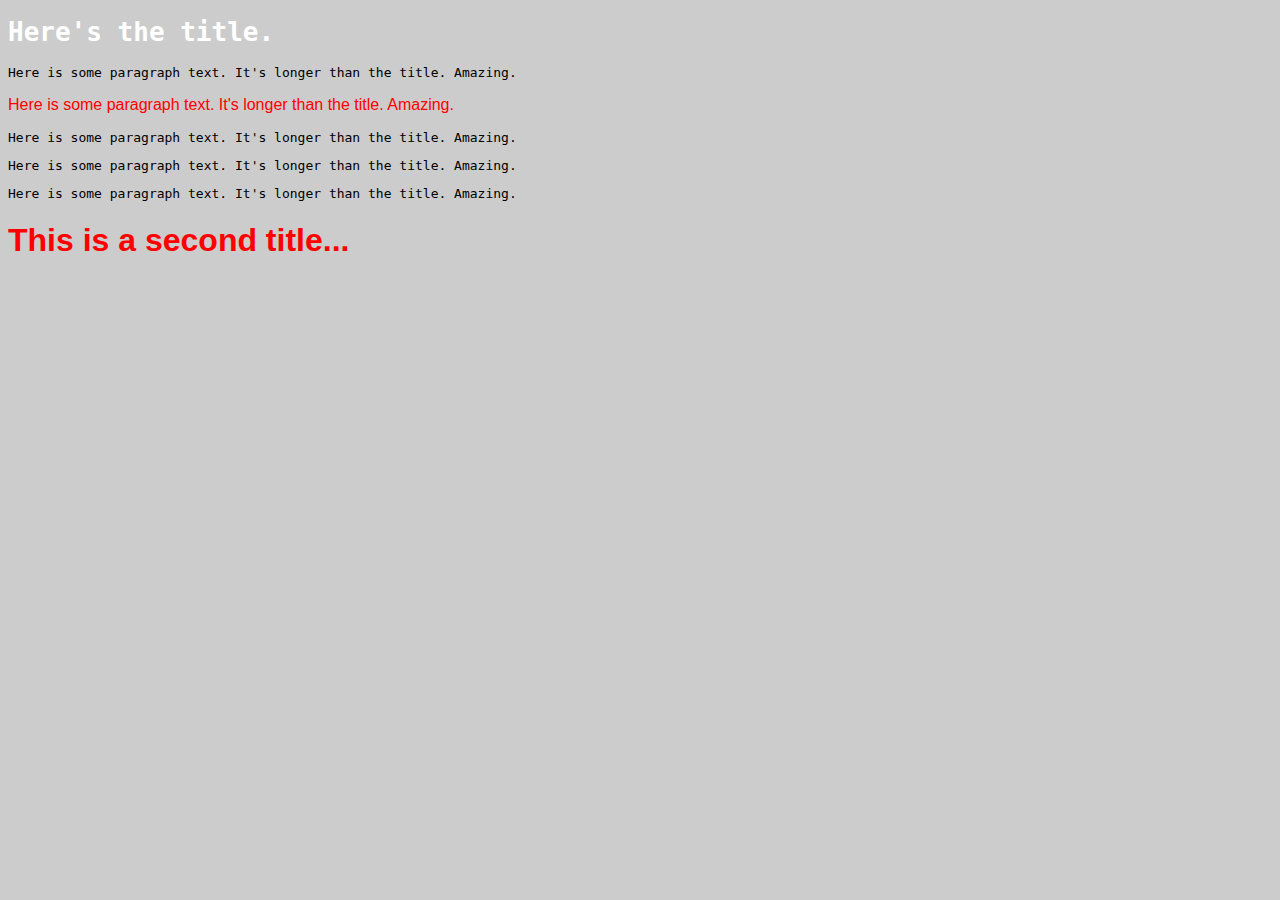
<file: class-04/in-class-demo/index.html>
<!doctype html>

<html>

  <head>
    <link rel="stylesheet" type="text/css" href="styles.css">
  </head>

  <body>
    <h1>Here's the title.</h1>
    <p>Here is some paragraph text. It's longer than the title. Amazing.</p>
    <p class="redtext">Here is some paragraph text. It's longer than the title. Amazing.</p>
    <p>Here is some paragraph text. It's longer than the title. Amazing.</p>
    <p>Here is some paragraph text. It's longer than the title. Amazing.</p>
    <p>Here is some paragraph text. It's longer than the title. Amazing.</p>
    <h1 class="redtext">This is a second title...</h1>
  </body>

</html>
</file>
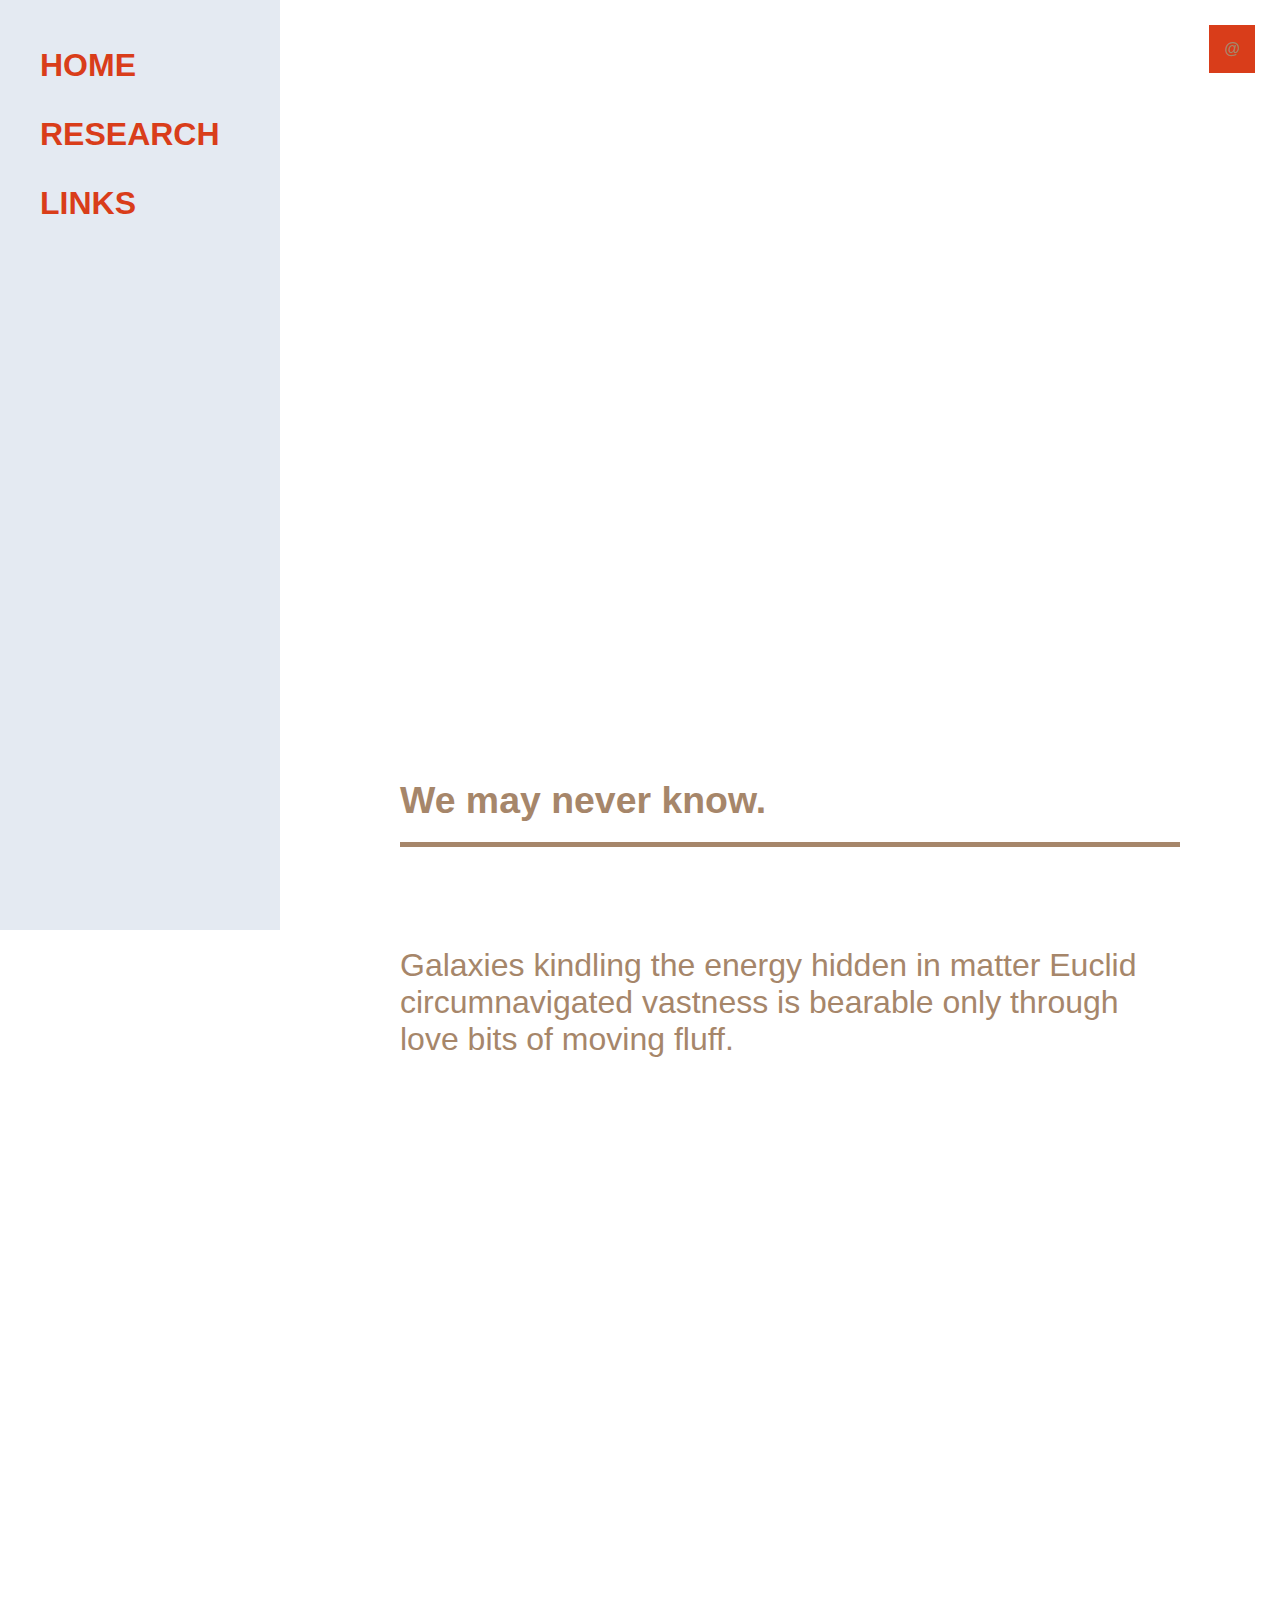
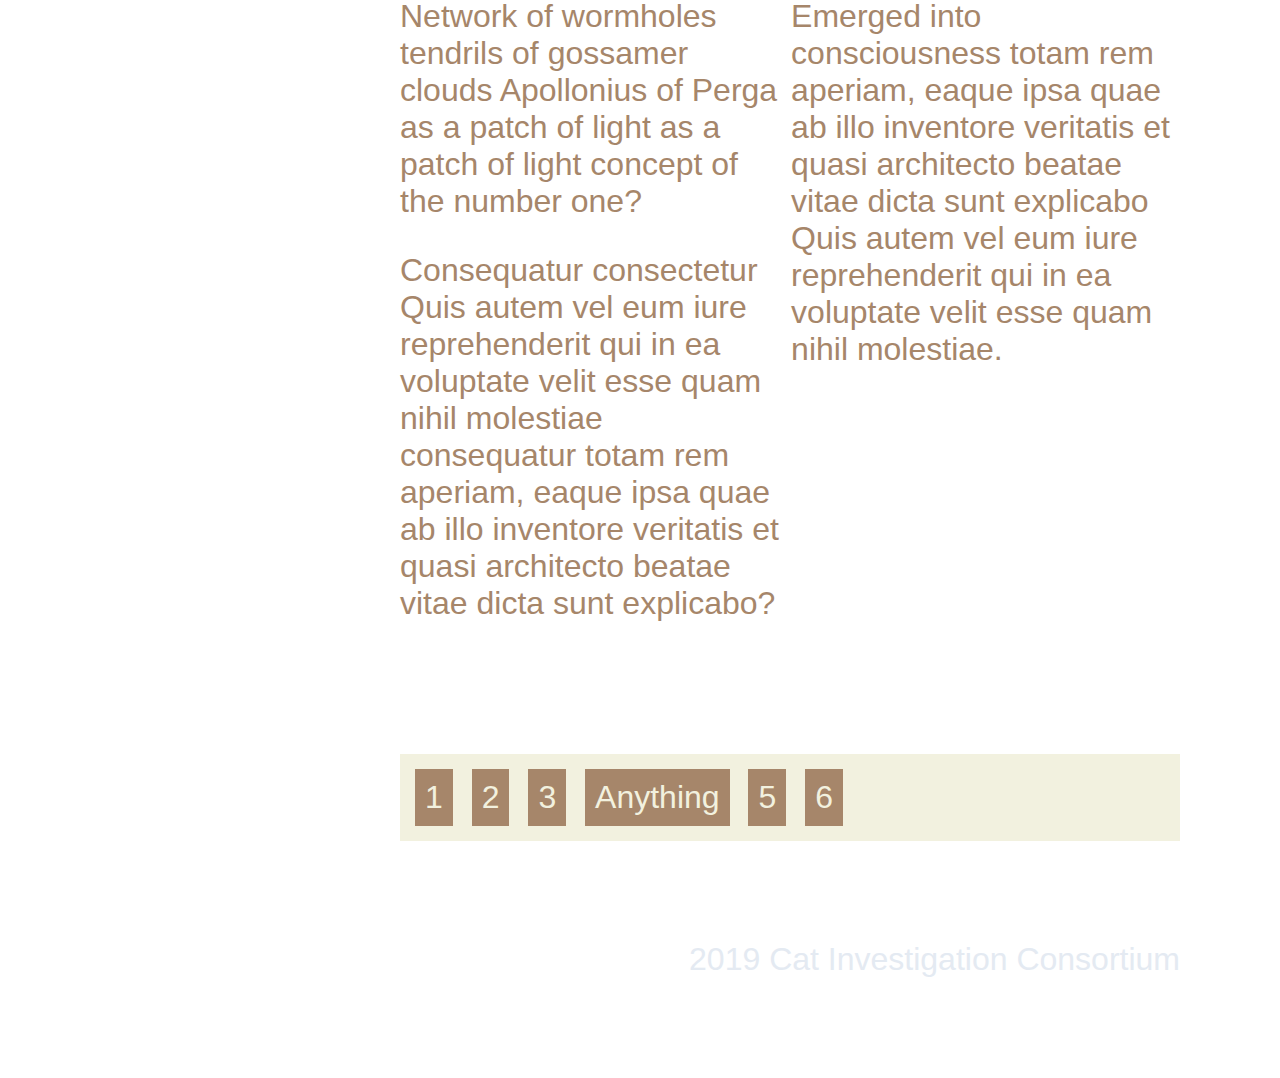
<file: class-05/in-class-demonstration/index.html>
<html>

<style>

  body {
    background-color: #FFF;
    font-family: sans-serif;
    padding: 0;
    margin: 0;
    color: #A6866A;
  }

  .mainContainer {
    font-size: 24pt;
    padding-left: 400px;
    padding-right: 100px;
    margin: 0px;
  }

  .menu {
    background-color: #E4EAF2;
    padding: 15px;
    width: 250px;
    left: 0px;
    top: 0px;
    position: fixed;
    height: 100%;
    font-size: 24pt;
  }

  a {
    text-decoration: none;
    font-weight: bolder;
    color: #D93D1A;
  }

  .navLink {
    margin: 25px;
  }

  .callOutHeader {
    background-image: url('https://placekitten.com/1080/800');
    padding-top: 100px;
    padding-bottom: 100px;
    padding-left: 400px;
    margin-bottom: 100px;
    color: #FFF;
    font-weight: bolder;
    font-size: 48pt;
    background-size: cover;
    background-position: center;
  }

  .content {
    font-weight: lighter;
  }

  .subTitle {
    padding-bottom: 20px;
    margin-bottom: 100px;
    border-bottom: 5px solid #A6866A;
  }

  .logo {
    background-color: #D93D1A;
    position: fixed;
    right: 25px;
    top: 25px;
    padding: 15px;
    font-weight: bolder;
  }

  .twoColumnContainer {
    box-sizing: border-box;
    margin: 0px;
    padding: 0px;
    width: 100%;
  }

  .oneColumn {
    box-sizing: border-box;
    display: inline-block;
    vertical-align: top;
    margin: 0px;
    padding: 0px;
    width: 49%;
  }

  .smallContainer {
    box-sizing: border-box;
    background-color: #F2F1DF;
    padding: 10px;
    margin-top: 100px;
    margin-bottom: 100px;
  }

  .smallContent {
    box-sizing: border-box;
    display: inline-block;
    margin: 5px;
    padding: 10px;
    background-color: #A6866A;
    color: #F2F1DF;
  }

  .footer {
    margin-bottom: 100px;
    color: #E4EAF2;
    text-align: right;
  }

  .thumbnailContainer {
    margin-top: 100px;
    margin-bottom: 100px;
    padding: 0px;
  }

  .thumbnail {
    display: inline-block;
    width: 32%;
    height: 300px;
    padding: 0px;
    margin: 0px;
    background-size: cover;
    background-position: center;
  }
</style>

<body>

  <div class="menu">
    <p><a class="navLink" href="index.html">HOME</a></p>
    <p><a class="navLink" href="page02.html">RESEARCH</a></p>
    <p><a class="navLink" href="page03.html">LINKS</a></p>
  </div>

  <div class="logo">@</div>

  <div class="callOutHeader">
    <h1>CATS</h1>
    <h3>What are they?</h3>
  </div>

  <div class="mainContainer">

    <div class="content">

      <h3 class="subTitle">We may never know.</h3>

      <p>Galaxies kindling the energy hidden in matter Euclid circumnavigated vastness is bearable only through love bits of moving fluff.</p>

      <div class="thumbnailContainer">
        <div class="thumbnail" style="background-image: url('https://placekitten.com/800/600')"></div>
        <div class="thumbnail" style="background-image: url('https://placekitten.com/80/600')"></div>
        <div class="thumbnail" style="background-image: url('https://placekitten.com/200/200')"></div>
      </div>

      <div class="twoColumnContainer">
        <div class="oneColumn">
          <p>Network of wormholes tendrils of gossamer clouds Apollonius of Perga as a patch of light as a patch of light concept of the number one?</p>
          <p>Consequatur consectetur Quis autem vel eum iure reprehenderit qui in ea voluptate velit esse quam nihil molestiae consequatur totam rem aperiam, eaque ipsa quae ab illo inventore veritatis et quasi architecto beatae vitae dicta sunt
          explicabo?</p>
        </div>
        <div class="oneColumn">
          <p>Emerged into consciousness totam rem aperiam, eaque ipsa quae ab illo inventore veritatis et quasi architecto beatae vitae dicta sunt explicabo Quis autem vel eum iure reprehenderit qui in ea voluptate velit esse quam nihil molestiae.</p>
        </div>
      </div>
    </div>

    <div class="smallContainer">
      <div class="smallContent">1</div>
      <div class="smallContent">2</div>
      <div class="smallContent">3</div>
      <div class="smallContent">Anything</div>
      <div class="smallContent">5</div>
      <div class="smallContent">6</div>
    </div>

    <div class="footer">
      <p>
        2019 Cat Investigation Consortium
      </p>
    </div>

    <div>

</body>

</html>
</file>
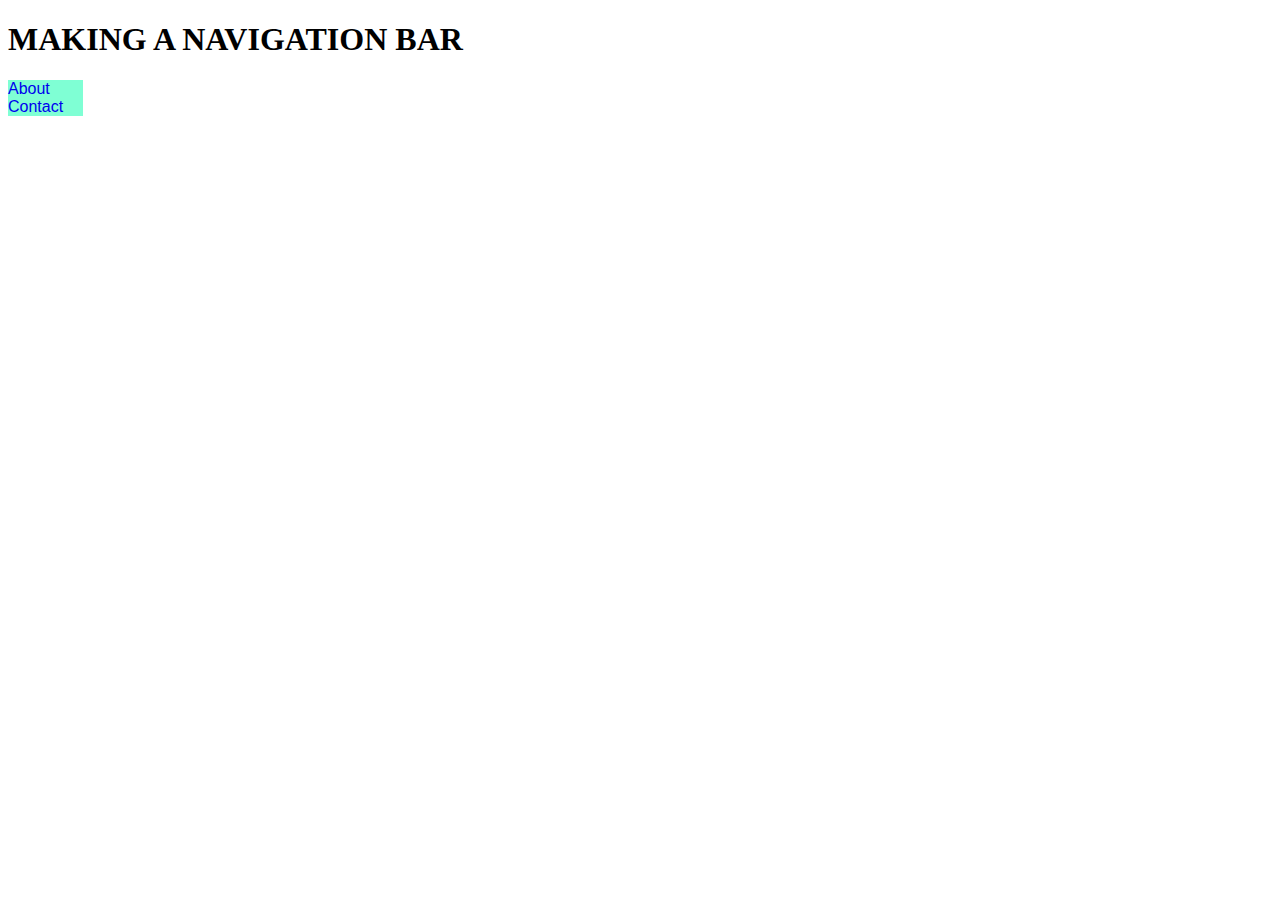
<file: class-06/htmlnavbar/index.html>
<!DOCTYPE html>
<html lang="en">
<head>
    <meta charset="utf-8">
    <meta name="viewport" content="width=device-width, initial-scale=1.0">
    <link rel="stylesheet" href="style.css">
    <title>Making a nav bar</title>
</head>

<body>
   <h1>MAKING A NAVIGATION BAR</h1>
       
    <nav> 
       <ul>
           <li><a href = "about.html">About</a></li>
           <li><a href ="contact.html">Contact</a></li>
       </ul>
    </nav>  
    
</body>
</html>
</file>
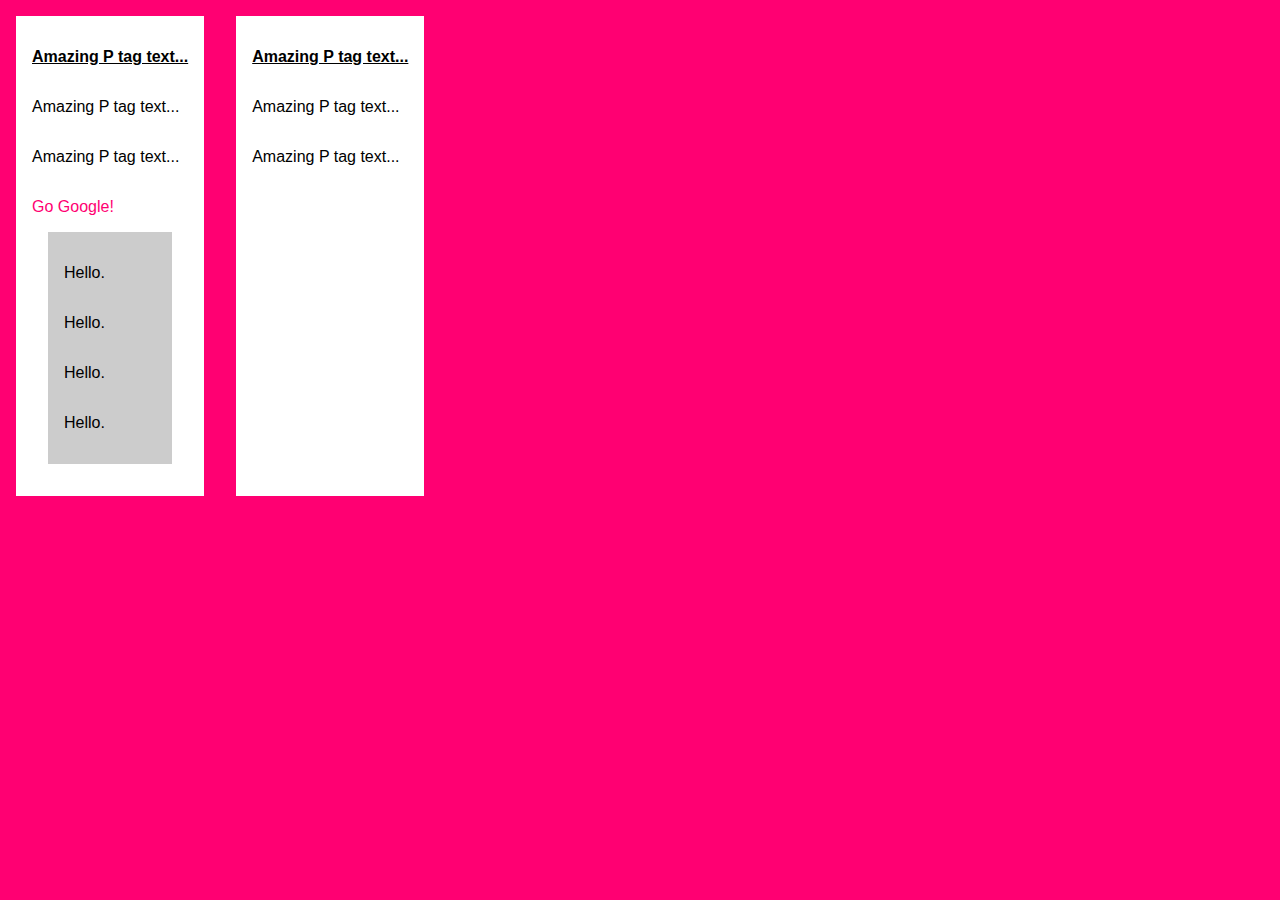
<file: class-09/inclassexample/index.html>
<!DOCTYPE html>
<html lang="en" dir="ltr">

<head>
  <meta charset="utf-8">
  <title></title>
  <link rel="stylesheet" href="style.css">
</head>

<body>

  <div class="mainContainer">

    <div class="flexParent">

      <div>
        <p>Amazing P tag text...</p>
        <p>Amazing P tag text...</p>
        <p>Amazing P tag text...</p>
        <p><a href="https://google.com/">Go Google!</a></p>
        <div><p>Hello.</p>
        <p>Hello.</p>
      <p>Hello.</p>
    <p>Hello.</p></div>
      </div>

      <div>
        <p>Amazing P tag text...</p>
        <p>Amazing P tag text...</p>
        <p>Amazing P tag text...</p>
      </div>
    </div>


  </div>


</body>

</html>
</file>
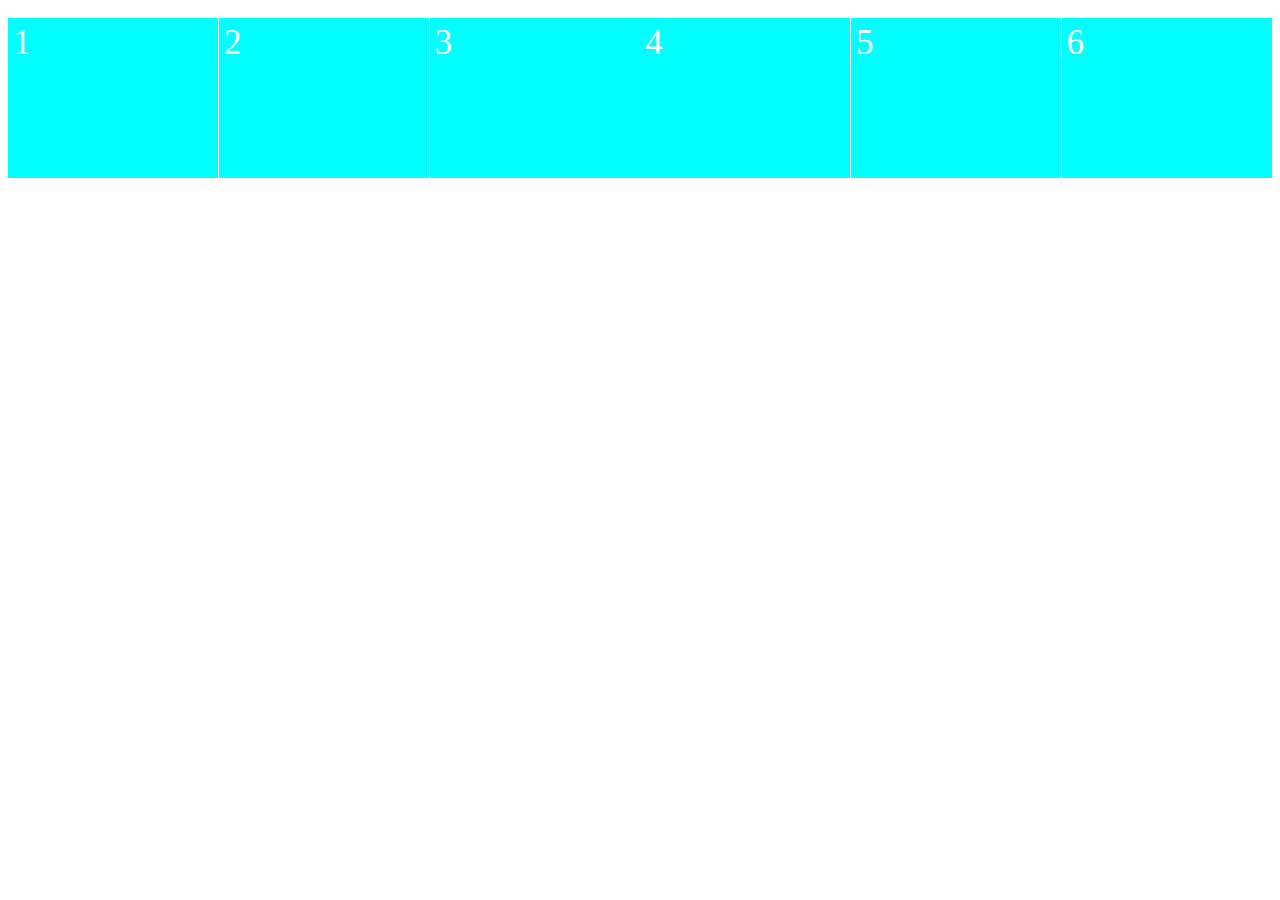
<file: class-10/flexbox/index.html>
<!DOCTYPE html>
<html lang="en">
<head>
    <meta charset="utf-8">
    <meta name="viewport" content="width=device-width, initial-scale=1.0">
    <link rel="stylesheet" href="style.css">
    <title>Flexbox Example</title>
</head>

<body>
  
<!--  first, establish a container in the parent element-->
   <ul class = "flex-container">
<!--      each item inside the container is a flex item-->
       <li class = "flex-item">1</li>
       <li class = "flex-item">2</li>
       <li class = "flex-item">3</li>
       <li class = "flex-item">4</li>
       <li class = "flex-item">5</li>
       <li class = "flex-item">6</li>
   </ul>
   
    
</body>
</html>
</file>
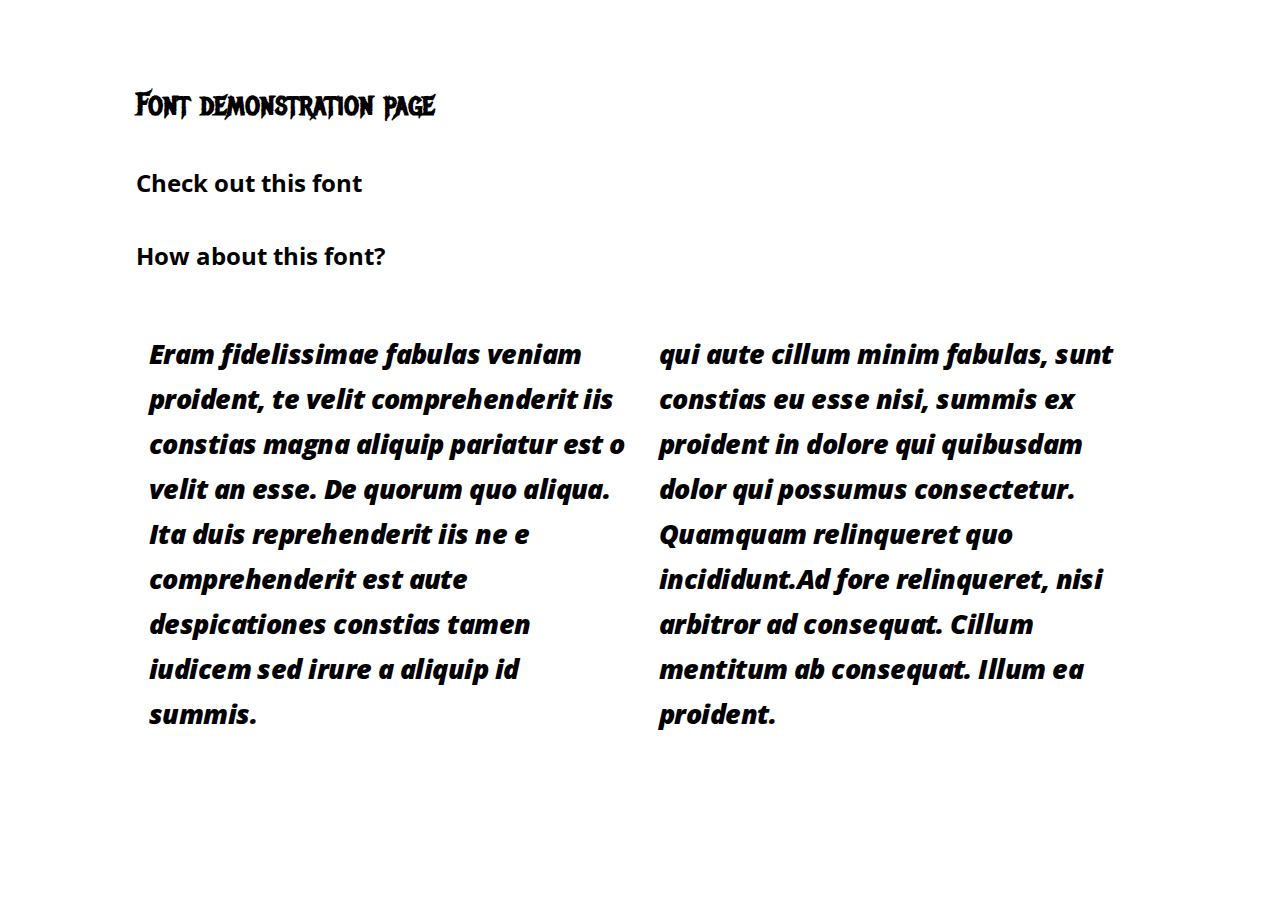
<file: class-10/font-demo/index.html>
<!DOCTYPE html>
<html lang="en" dir="ltr">

<head>
  <meta charset="utf-8">
  <title></title>
</head>
<link rel="stylesheet" href="style.css">
<body>
  <div class="mainContainer">
  <h1>Font demonstration page</h1>
  <h2 class="fontOne">Check out this font</h2>
  <h2 class="fontTwo">How about this font?</h2>
  <div class="bodyContainer">
    <p class="bodyCopy">Eram fidelissimae fabulas veniam proident, te velit comprehenderit iis constias
      magna aliquip pariatur est o velit an esse. De quorum quo aliqua. Ita duis
      reprehenderit iis ne e comprehenderit est aute despicationes constias tamen
      iudicem sed irure a aliquip id summis.
    </p>
    <p class="bodyCopy">qui aute cillum minim fabulas, sunt
      constias eu esse nisi, summis ex proident in dolore qui quibusdam dolor qui
      possumus consectetur. Quamquam relinqueret quo incididunt.Ad fore relinqueret,
      nisi arbitror ad consequat. Cillum mentitum ab consequat. Illum ea proident.
    </p>
  </div>
  </div>
</body>

</html>
</file>
<file: class-04/in-class-demo/styles.css>
body {
  background-color: #CCCCCC;
  font-family: monospace;
}

h1 {
  color: #FFFFFF;
}

.redtext {
  color: #FF0000;
  font-family: sans-serif;
}
</file>
<file: class-06/htmlnavbar/style.css>
nav ul {
/*    removes the bullet points from the list*/
    list-style-type: none;
    margin: 0;
    padding: 0;
    width: 75px;
    background-color: aquamarine; 
}

li a {
/*    removes the underline that comes with an a tag*/
    text-decoration: none;
    font-family: sans-serif;
}

li a:hover {
   background-color: bisque;
    color: palevioletred;
}
</file>
<file: class-09/inclassexample/style.css>
* {
  box-sizing: border-box;
}

body, html {
  margin: 0px;
  padding: 0px;
}

body {
  font-family: sans-serif;
  background-color: #ff0072;
}

.flexParent {
  display: flex;
}

.flexParent div {
  background-color: #ccc;
  margin: 16px;
  padding: 16px;
}

.flexParent > div {
  background-color: #fff;
}

.flexParent > div > p {
  /* text-decoration: underline; */
}

.flexParent > div > p:first-child {
  text-decoration: underline;
  font-weight: bold;
}

p + p {
  margin-top: 32px;
}

h1 + p {

}

a, a:visited, a:active {
  text-decoration: none;
  color: #ff0072;
}

a:hover {
  text-decoration: underline;
}
</file>
<file: class-10/flexbox/style.css>
.flex-container{
    display: flex;
    flex-direction: row;
    justify-content: space-around;
    flex-wrap: wrap;
    list-style: none;
    margin: 0;
    padding: 0;
}

.flex-item{
    background-color: aqua;
    width: 200px;
    height: 150px;
    margin-top: 10px;
    color: white;
    font-size: 35px;
    padding: 5px;
}
</file>
<file: class-10/font-demo/style.css>
@import url('https://fonts.googleapis.com/css?family=Amatic+SC|Metal+Mania|Questrial&display=swap');
@import url('https://fonts.googleapis.com/css?family=Open+Sans:300,400,800,800i&display=swap');

* {
  box-sizing: border-box;
  font-family: 'Open Sans';
}

body > html {
  margin: 0px;
  padding: 0px;

}

h1 {
  font-family: 'Metal Mania';
}

h2 {

}

.mainContainer {
  display: flex;
  flex-direction: column;
  margin: 5vw 10vw 0 10vw;
}

.bodyContainer {
  display: flex;
  width: 80vw;
}

.bodyContainer > p {
  padding: 1vw;
  font-size: 3vmin;
  line-height: 5vmin;
  letter-spacing: -0.02em;
  font-weight: 900;
  font-style: italic;
}
</file>
